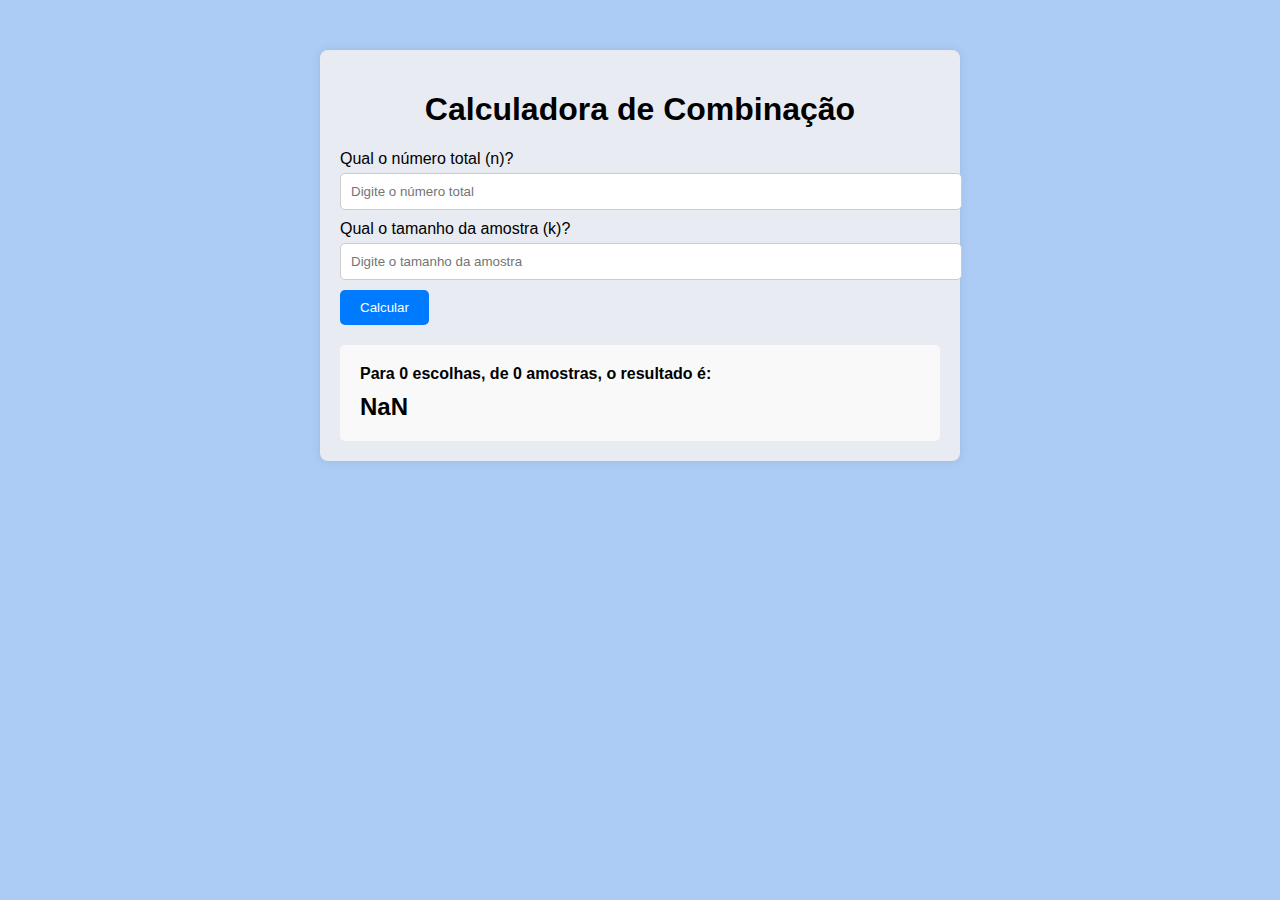
<file: questao_1/index.html>
<!DOCTYPE html>
<html lang="en">

<head>
  <meta charset="UTF-8">
  <meta name="viewport" content="width=device-width, initial-scale=1.0">
  <title>Calculadora de Combinação</title>
  <link rel="stylesheet" href="style.css">
</head>

<body>
  <div class="container">
    <h1>Calculadora de Combinação</h1>
    <div class="form">
      <label for="num">Qual o número total (n)?</label>
      <input type="number" id="num" placeholder="Digite o número total">
      <label for="amostra">Qual o tamanho da amostra (k)?</label>
      <input type="number" id="amostra" placeholder="Digite o tamanho da amostra">
      <button onclick="combinacao()">Calcular</button>
    </div>
    <div class="resultado">
      <p>Para <span id="numero"></span> escolhas, de <span id="amostras"></span> amostras, o resultado é:</p>
      <p id="resultado"></p>
    </div>
  </div>
  <script src="script.js"></script>
</body>

</html>
</file>
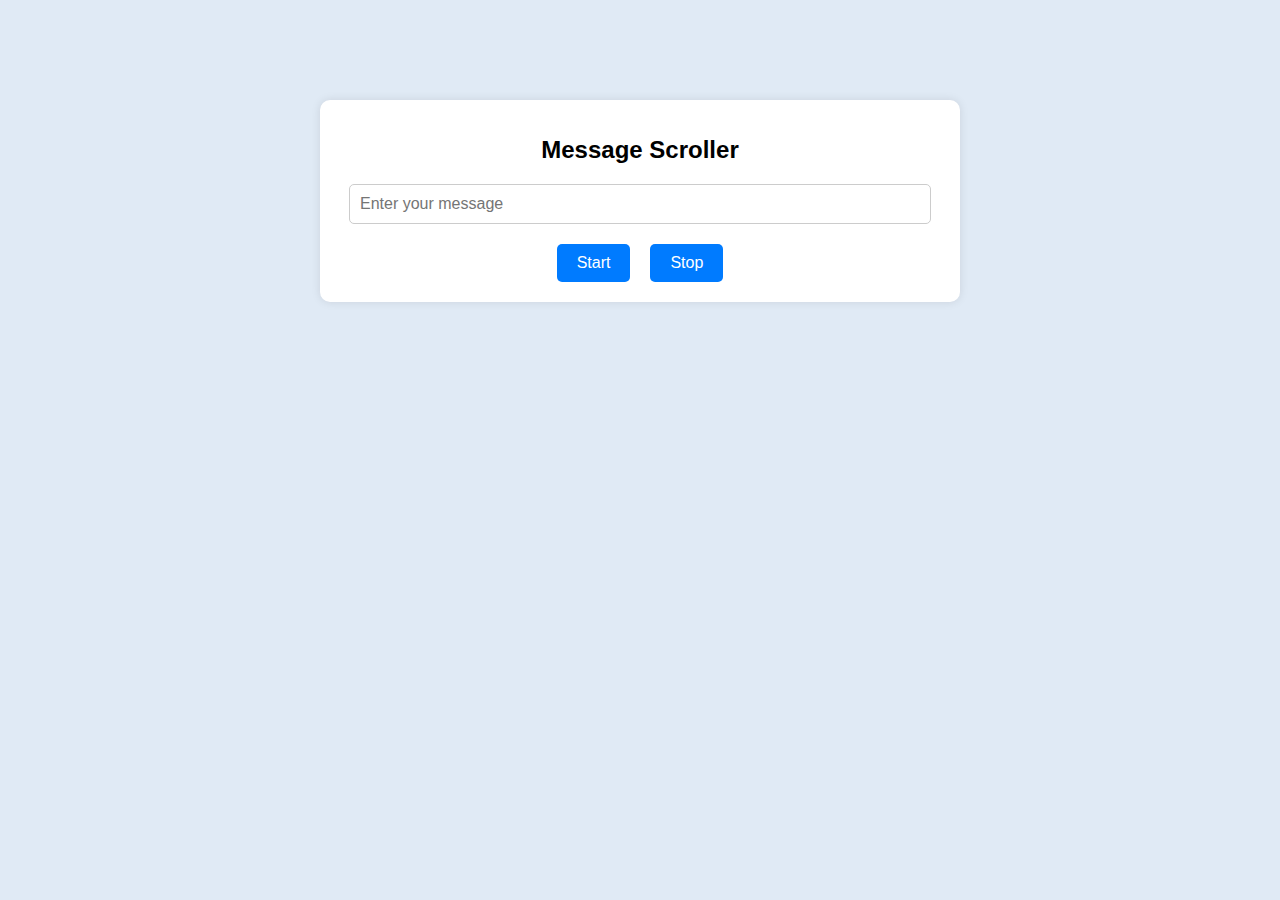
<file: questao_2/index.html>
<!DOCTYPE html>
<html lang="en">

<head>
  <meta charset="UTF-8">
  <meta name="viewport" content="width=device-width, initial-scale=1.0">
  <title>Message Scroller</title>
  <link rel="stylesheet" href="style.css">
</head>

<body>
  <div class="container">
    <h1>Message Scroller</h1>
    <input type="text" id="messageInput" class="message-input" placeholder="Enter your message">
    <div class="button-container">
      <button onclick="startScrolling()">Start</button>
      <button onclick="stopScrolling()">Stop</button>
    </div>
  </div>

  <script src="script.js"></script>
</body>

</html>
</file>
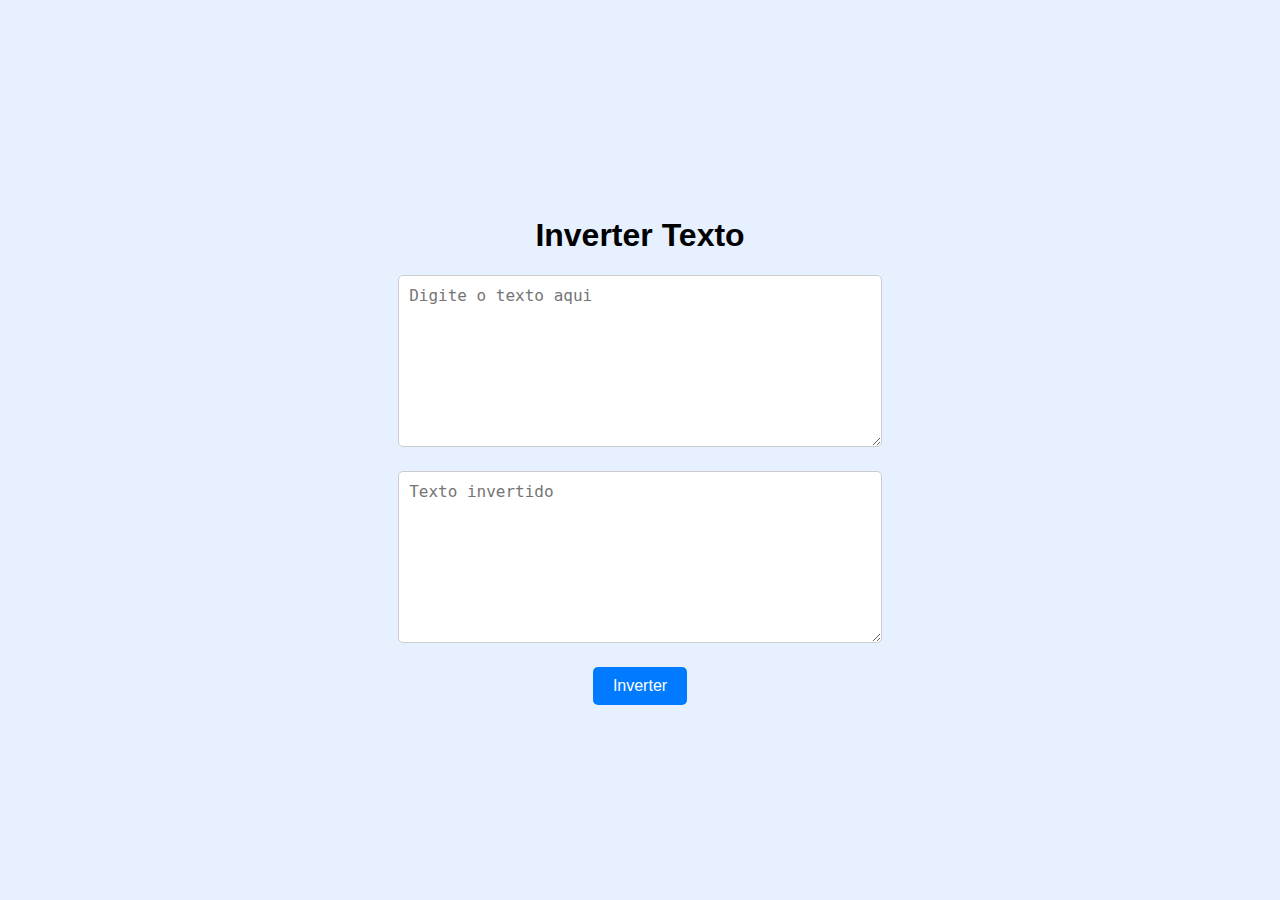
<file: questao_3/index.html>
<!DOCTYPE html>
<html lang="pt-br">

<head>
  <meta charset="UTF-8">
  <meta name="viewport" content="width=device-width, initial-scale=1.0">
  <title>Inverter Texto</title>
  <link rel="stylesheet" href="style.css">
</head>

<body>
  <div class="container">
    <h1>Inverter Texto</h1>
    <textarea id="inputText" placeholder="Digite o texto aqui"></textarea>
    <textarea id="outputText" placeholder="Texto invertido"></textarea>
    <button onclick="inverterTexto()">Inverter</button>
  </div>

  <script src="script.js"></script>
</body>

</html>
</file>
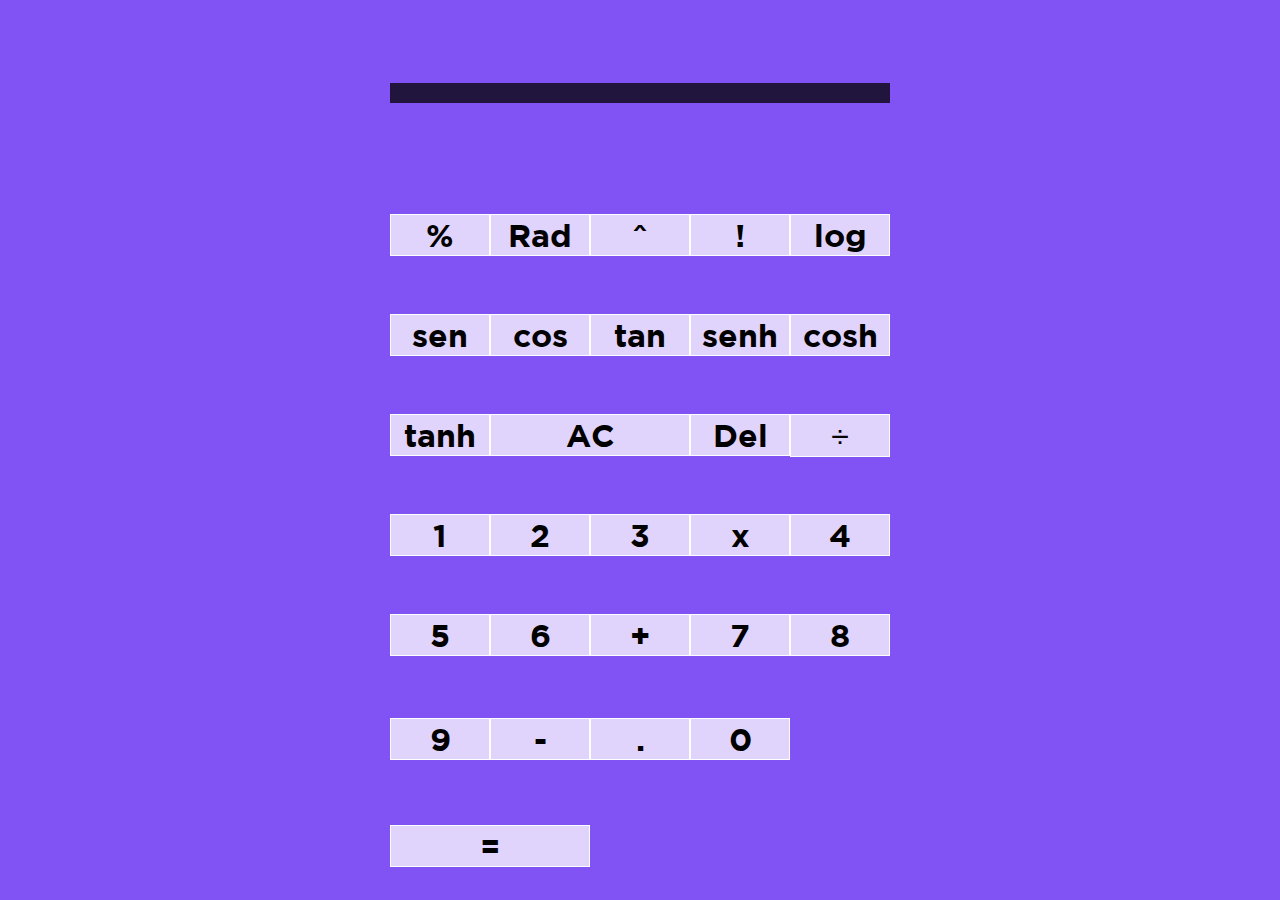
<file: questao_4/index.html>
<!DOCTYPE html>
<html lang="en">

<head>
    <meta charset="UTF-8">
    <meta http-equiv="X-UA-Compatible" content="IE=edge">
    <meta name="viewport" content="width=device-width, initial-scale=1.0">
    <title>Document</title>

    <link rel="stylesheet" href="style.css">
    <script src="script.js" defer></script>
</head>

<body>
    <div class="calculator">
        <div class="output">
            <div data-antes-operacao class="antes-operacao"></div>
            <div data-depois-operacao class="depois-operacao"></div>
        </div>
        <button data-operacao>%</button>
        <button data-operacao>Rad</button>
        <button data-operacao>^</button>
        <button data-operacao>!</button>
        <button data-operacao>log</button>
        <button data-operacao>sen</button>
        <button data-operacao>cos</button>
        <button data-operacao>tan</button>
        <button data-operacao>senh</button>
        <button data-operacao>cosh</button>
        <button data-operacao>tanh</button>
        <button data-limpar-tudo="" class="span-dois">AC</button>
        <button data-deletar>Del</button>
        <button data-operacao>÷</button>
        <button data-numero>1</button>
        <button data-numero>2</button>
        <button data-numero>3</button>
        <button data-operacao>x</button>
        <button data-numero>4</button>
        <button data-numero>5</button>
        <button data-numero>6</button>
        <button data-operacao>+</button>
        <button data-numero>7</button>
        <button data-numero>8</button>
        <button data-numero>9</button>
        <button data-operacao>-</button>
        <button data-numero>.</button>
        <button data-numero>0</button>
        <button data-igual class="span-dois">=</button>
    </div>
    </div>
</body>
</html>
</file>
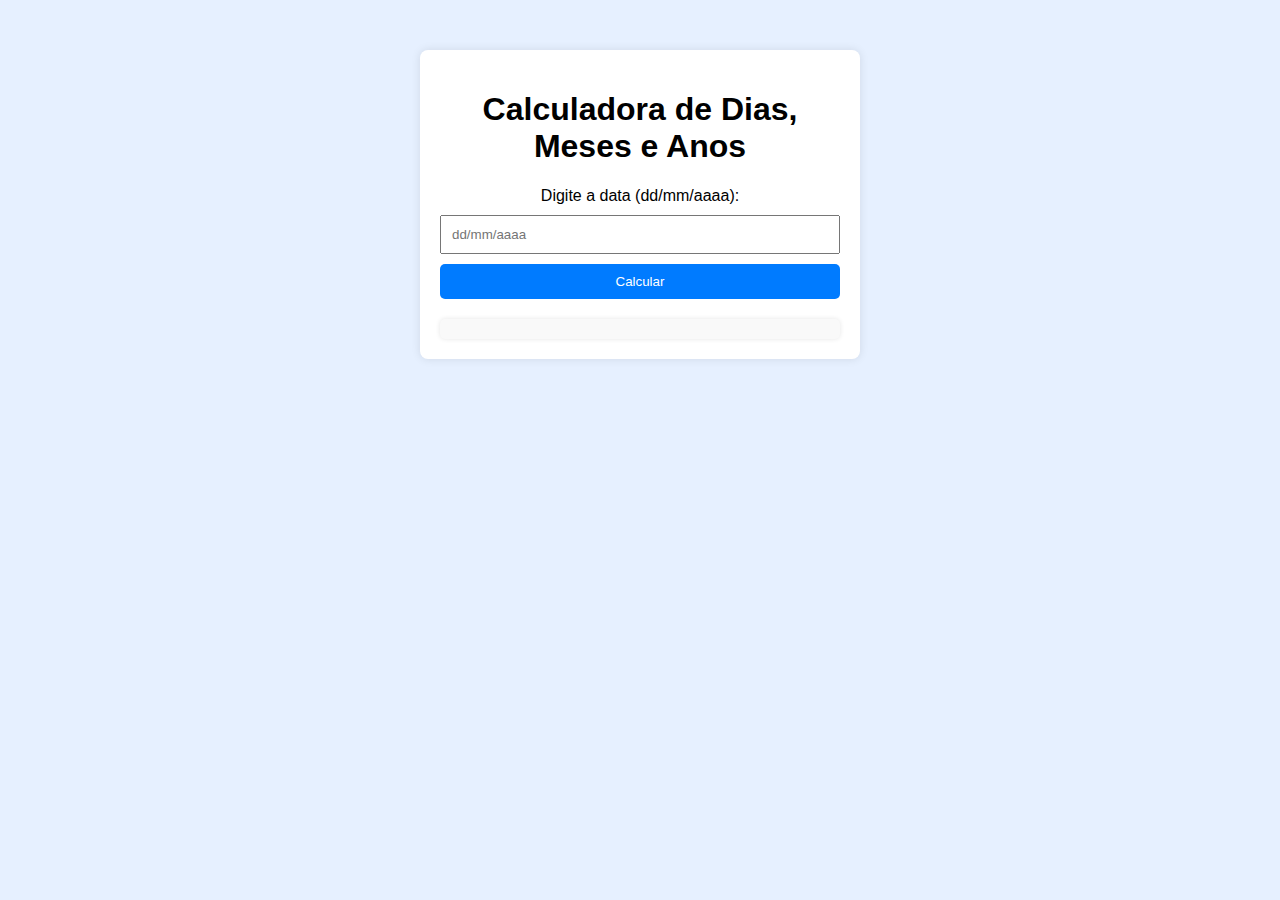
<file: questao_5_a/index.html>
<!DOCTYPE html>
<html lang="pt-br">

<head>
  <meta charset="UTF-8">
  <meta name="viewport" content="width=device-width, initial-scale=1.0">
  <title>Calculadora de Dias, Meses e Anos</title>
  <link rel="stylesheet" href="style.css">
</head>

<body>
  <div class="container">
    <h1>Calculadora de Dias, Meses e Anos</h1>
    <label for="data">Digite a data (dd/mm/aaaa):</label>
    <input type="text" id="data" placeholder="dd/mm/aaaa">
    <button onclick="calcular()">Calcular</button>
    <div id="resultado"></div>
  </div>
  <script src="script.js"></script>
</body>

</html>
</file>
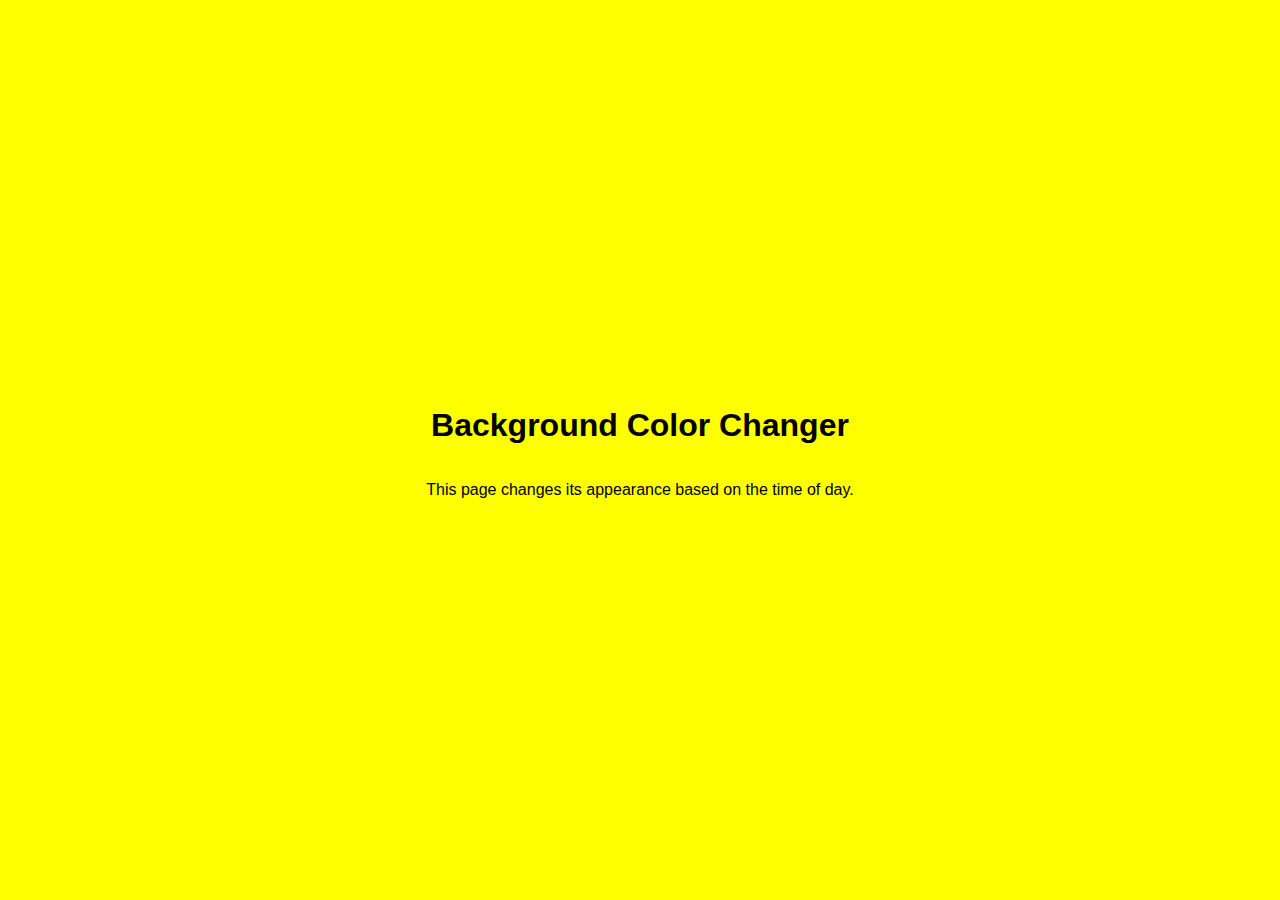
<file: questao_5_b/index.html>
<!DOCTYPE html>
<html lang="en">

<head>
  <meta charset="UTF-8">
  <meta name="viewport" content="width=device-width, initial-scale=1.0">
  <title>Change Background Color by Time of Day</title>
  <link rel="stylesheet" href="style.css">
</head>

<body>
  <h1>Background Color Changer</h1>
  <p>This page changes its appearance based on the time of day.</p>

  <script src="script.js"></script>
</body>

</html>
</file>
<file: questao_1/style.css>
body {
  font-family: Arial, sans-serif;
  margin: 0;
  padding: 0;
  background-color: #adccf5;
}

.container {
  max-width: 600px;
  margin: 50px auto;
  background-color: #e8ebf2;
  padding: 20px;
  border-radius: 8px;
  box-shadow: 0 0 10px rgba(0, 0, 0, 0.1);
}

h1 {
  text-align: center;
}

.form {
  margin-bottom: 20px;
}

label {
  display: block;
  margin-bottom: 5px;
}

input {
  width: 100%;
  padding: 10px;
  margin-bottom: 10px;
  border-radius: 5px;
  border: 1px solid #ccc;
}

button {
  background-color: #007bff;
  color: #fff;
  border: none;
  padding: 10px 20px;
  cursor: pointer;
  border-radius: 5px;
}

button:hover {
  background-color: #0056b3;
}

.resultado {
  background-color: #f9f9f9;
  padding: 20px;
  border-radius: 5px;
}

.resultado p {
  margin: 0;
  font-weight: bold;
}

#resultado {
  font-size: 24px;
  margin-top: 10px;
}
</file>
<file: questao_2/style.css>
body {
  font-family: Arial, sans-serif;
  background-color: #e0eaf5;
  margin: 0;
  padding: 0;
}

.container {
  max-width: 600px;
  margin: 100px auto;
  padding: 20px;
  background-color: #ffffff;
  border-radius: 10px;
  box-shadow: 0px 0px 10px rgba(0, 0, 0, 0.1);
  text-align: center;
}

h1 {
  font-size: 24px;
  margin-bottom: 20px;
}

.message-input {
  width: calc(100% - 40px);
  padding: 10px;
  font-size: 16px;
  margin-bottom: 20px;
  border: 1px solid #ccc;
  border-radius: 5px;
}

.button-container {
  display: flex;
  justify-content: center;
}

button {
  padding: 10px 20px;
  font-size: 16px;
  border: none;
  border-radius: 5px;
  background-color: #007bff;
  color: #fff;
  cursor: pointer;
  margin: 0 10px;
}

button:hover {
  background-color: #0056b3;
}

button:active {
  background-color: #004080;
}
</file>
<file: questao_3/style.css>
body {
  font-family: Arial, sans-serif;
  background-color: #e6f0ff;
  margin: 0;
  padding: 0;
  display: flex;
  justify-content: center;
  align-items: center;
  height: 100vh;
}

.container {
  text-align: center;
}

textarea {
  width: 80%;
  height: 150px;
  margin-bottom: 20px;
  padding: 10px;
  border: 1px solid #ccc;
  border-radius: 5px;
  font-size: 16px;
}

button {
  padding: 10px 20px;
  background-color: #007bff;
  color: #fff;
  border: none;
  border-radius: 5px;
  cursor: pointer;
  font-size: 16px;
}

button:hover {
  background-color: #0056b3;
}
</file>
<file: questao_4/style.css>
@font-face {
    font-family: 'Gothan';
    src: url(assets/fonts/Gotham-Font/GothamBold.ttf);
}

*, *::before, *::after {
    box-sizing: border-box;
    font-family: 'Gothan', sans-serif;
    font-weight: normal;
}

body {
    margin: 0;
    padding: 0;
    background-color: #8253F4;
}

.calculator {
    display: grid;
    justify-content: center;
    align-items: center;
    min-height: 100vh;
    grid-template-columns: repeat(5, 100px);
    grid-template-rows: minmax(120px, auto) repeat(5, 100px);
}

.aux {
    grid-column: 3;
}

.calculator > button {
    cursor: pointer;
    font-size: 2rem;
    border: 1px, solid, #fff;
    outline: none;
    background-color: rgba(255, 255, 255, .75);
}

.calculator > button:hover {
    background-color: #a9a9a9;
}

.span-dois {
    grid-column: span 2;
    background-color: rgba(139, 0, 139, 0.8);
}

.output {
    grid-column: 1 / -1;
    background-color: rgba(0, 0, 0, 0.75);
    display: flex;
    align-items: flex-end;
    justify-content: space-around;
    flex-direction: column;
    padding: 10px;
    word-wrap: break-word;
    word-break: break-all;
}

.output .antes-operacao {
    color: rgba(255, 255, 255, 0.75);
    font-size: 1.5rem;
}

.output .depois-operacao {
    color: white;
    font-size: 2.5rem;
}
</file>
<file: questao_5_a/style.css>
body {
  font-family: Arial, sans-serif;
  background-color: #e6f0ff;
  /* Fundo azul claro */
  margin: 0;
  padding: 0;
}

.container {
  max-width: 400px;
  margin: 50px auto;
  text-align: center;
  background-color: #fff;
  /* Fundo branco */
  padding: 20px;
  border-radius: 8px;
  box-shadow: 0 0 10px rgba(0, 0, 0, 0.1);
}

input[type="text"],
button {
  padding: 10px;
  margin-top: 10px;
  width: 100%;
  box-sizing: border-box;
}

button {
  background-color: #007bff;
  color: #fff;
  border: none;
  cursor: pointer;
  border-radius: 5px;
}

button:hover {
  background-color: #0056b3;
}

#resultado {
  margin-top: 20px;
  background-color: #f9f9f9;
  padding: 10px;
  border-radius: 5px;
  box-shadow: 0 0 5px rgba(0, 0, 0, 0.1);
}
</file>
<file: questao_5_b/style.css>
html,
body {
  height: 100%;
  margin: 0;
  display: flex;
  flex-direction: column;
  justify-content: center;
  align-items: center;
  font-family: Arial, sans-serif;
  text-align: center;
}
</file>
